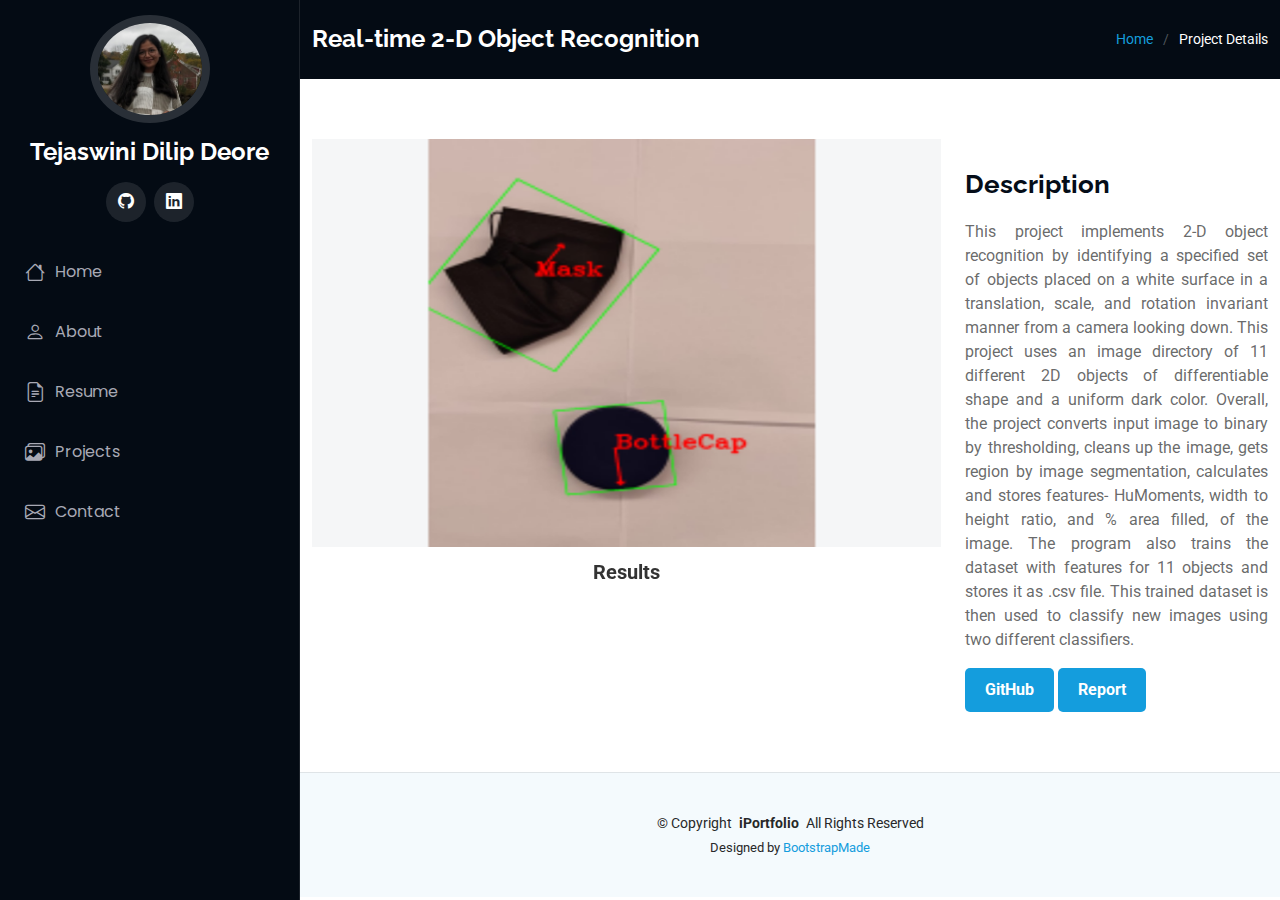
<file: portfolio-details-2dobj.html>
<!DOCTYPE html>
<html lang="en">

<head>
  <meta charset="utf-8">
  <meta content="width=device-width, initial-scale=1.0" name="viewport">
  <title>Portfolio Details - iPortfolio Bootstrap Template</title>
  <meta content="" name="description">
  <meta content="" name="keywords">

  <!-- Favicons -->
  <link href="assets/img/favicon.png" rel="icon">
  <link href="assets/img/apple-touch-icon.png" rel="apple-touch-icon">

  <!-- Fonts -->
  <link href="https://fonts.googleapis.com" rel="preconnect">
  <link href="https://fonts.gstatic.com" rel="preconnect" crossorigin>
  <link href="https://fonts.googleapis.com/css2?family=Roboto:ital,wght@0,100;0,300;0,400;0,500;0,700;0,900;1,100;1,300;1,400;1,500;1,700;1,900&family=Poppins:ital,wght@0,100;0,200;0,300;0,400;0,500;0,600;0,700;0,800;0,900;1,100;1,200;1,300;1,400;1,500;1,600;1,700;1,800;1,900&family=Raleway:ital,wght@0,100;0,200;0,300;0,400;0,500;0,600;0,700;0,800;0,900;1,100;1,200;1,300;1,400;1,500;1,600;1,700;1,800;1,900&display=swap" rel="stylesheet">

  <!-- Vendor CSS Files -->
  <link href="assets/vendor/bootstrap/css/bootstrap.min.css" rel="stylesheet">
  <link href="assets/vendor/bootstrap-icons/bootstrap-icons.css" rel="stylesheet">
  <link href="assets/vendor/aos/aos.css" rel="stylesheet">
  <link href="assets/vendor/glightbox/css/glightbox.min.css" rel="stylesheet">
  <link href="assets/vendor/swiper/swiper-bundle.min.css" rel="stylesheet">

  <!-- Main CSS File -->
  <link href="assets/css/main.css" rel="stylesheet">

  <!-- =======================================================
  * Template Name: iPortfolio
  * Template URL: https://bootstrapmade.com/iportfolio-bootstrap-portfolio-websites-template/
  * Updated: Jun 29 2024 with Bootstrap v5.3.3
  * Author: BootstrapMade.com
  * License: https://bootstrapmade.com/license/
  ======================================================== -->
</head>

<body class="portfolio-details-page">

  <header id="header" class="header dark-background d-flex flex-column">
    <i class="header-toggle d-xl-none bi bi-list"></i>

    <div class="profile-img">
      <img src="assets/img/Tejaswini_photo.jpg" alt="" class="img-fluid rounded-circle">
    </div>

    <a href="index.html" class="logo d-flex align-items-center justify-content-center">
      <!-- Uncomment the line below if you also wish to use an image logo -->
      <!-- <img src="assets/img/logo.png" alt=""> -->
      <h1 class="sitename">Tejaswini Dilip Deore</h1>
    </a>

    <div class="social-links text-center">
      <!-- <a href="#" class="twitter"><i class="bi bi-twitter-x"></i></a> -->
      <!-- <a href="#" class="facebook"><i class="bi bi-facebook"></i></a> -->
      <!-- <a href="#" class="instagram"><i class="bi bi-instagram"></i></a> -->
      <a href="https://github.com/TejaswiniDilip18" class="github"><i class="bi bi-github"></i></a>
      <a href="https://www.linkedin.com/in/tejaswini-deore-t1989/" class="linkedin"><i class="bi bi-linkedin"></i></a>
    </div>

    <nav id="navmenu" class="navmenu">
      <ul>
        <li><a href="#hero"><i class="bi bi-house navicon"></i>Home</a></li>
        <li><a href="#about"><i class="bi bi-person navicon"></i> About</a></li>
        <li><a href="#resume"><i class="bi bi-file-earmark-text navicon"></i> Resume</a></li>
        <li><a href="#portfolio"><i class="bi bi-images navicon"></i> Projects</a></li>
        <!-- <li><a href="#services"><i class="bi bi-hdd-stack navicon"></i> Services</a></li> -->
        <!-- <li class="dropdown"><a href="#"><i class="bi bi-menu-button navicon"></i> <span>Dropdown</span> <i class="bi bi-chevron-down toggle-dropdown"></i></a>
          <ul>
            <li><a href="#">Dropdown 1</a></li>
            <li class="dropdown"><a href="#"><span>Deep Dropdown</span> <i class="bi bi-chevron-down toggle-dropdown"></i></a>
              <ul>
                <li><a href="#">Deep Dropdown 1</a></li>
                <li><a href="#">Deep Dropdown 2</a></li>
                <li><a href="#">Deep Dropdown 3</a></li>
                <li><a href="#">Deep Dropdown 4</a></li>
                <li><a href="#">Deep Dropdown 5</a></li>
              </ul>
            </li>
            <li><a href="#">Dropdown 2</a></li>
            <li><a href="#">Dropdown 3</a></li>
            <li><a href="#">Dropdown 4</a></li>
          </ul>
        </li> -->
        <li><a href="#contact"><i class="bi bi-envelope navicon"></i> Contact</a></li>
      </ul>
    </nav>

  </header>

  <main class="main">

    <!-- Page Title -->
    <div class="page-title dark-background">
      <div class="container d-lg-flex justify-content-between align-items-center">
        <h1 class="mb-2 mb-lg-0">Real-time 2-D Object Recognition</h1>
        <nav class="breadcrumbs">
          <ol>
            <li><a href="index.html">Home</a></li>
            <li class="current">Project Details</li>
          </ol>
        </nav>
      </div>
    </div><!-- End Page Title -->

    <!-- Portfolio Details Section -->
    <section id="portfolio-details" class="portfolio-details section">

      <div class="container" data-aos="fade-up" data-aos-delay="100">

        <div class="row gy-4">

          <div class="col-lg-8">
            <div class="portfolio-details-slider swiper init-swiper">

              <script type="application/json" class="swiper-config">
                {
                  "loop": true,
                  "speed": 600,
                  "autoplay": {
                    "delay": 5000
                  },
                  "slidesPerView": "auto",
                  "pagination": {
                    "el": ".swiper-pagination",
                    "type": "bullets",
                    "clickable": true
                  }
                }
              </script>

              <div class="swiper-wrapper align-items-center">

                <div class="swiper-slide">
                  <img src="assets/img/portfolio/2dobj.png" alt="">
                  <div class="caption">Results</div>
                </div>

                <!-- <div class="swiper-slide">
                  <img src="assets/img/portfolio/FAI_Results2.png" alt="">
                  <div class="caption">Results</div>
                </div>

                <div class="swiper-slide">
                  <img src="assets/img/portfolio/CNN+LSTM Architecture.png" alt="">
                  <div class="caption">CNN+LSTM Architecture</div>
                </div>

                <div class="swiper-slide">
                  <img src="assets/img/portfolio/ViT+GPT2 Architecture.png" alt="">
                  <div class="caption">ViT+GPT2 Architecture</div>
                </div> -->

              </div>
              <div class="swiper-pagination"></div>
            </div>
          </div>

          <div class="col-lg-4">
            <div class="portfolio-description" data-aos="fade-up" data-aos-delay="300">
              <h2>Description</h2>
              <p class="justified-paragraph">
                This project implements 2-D object recognition by identifying a specified set of objects placed on a white surface in a translation, scale, and rotation invariant manner from a camera looking down. 
                This project uses an image directory of 11 different 2D objects of differentiable shape and a uniform dark color. 
                Overall, the project converts input image to binary by thresholding, cleans up the image, gets region by image segmentation, calculates and stores features- HuMoments, width to height ratio, and % area filled, of the image. 
                The program also trains the dataset with features for 11 objects and stores it as .csv file. This trained dataset is then used to classify new images using two different classifiers.
              </p>
            </div>

            <a href="https://github.com/TejaswiniDilip18/Real-time-2-D-Object-Recognition.git" class="btn-custom" target="_blank">GitHub</a>
            <a href="assets/pdfs/2dobj.pdf" class="btn-custom" target="_blank">Report</a>


            <!-- <div class="portfolio-info" data-aos="fade-up" data-aos-delay="200">
              <h3>Features</h3>
              <ul>
                <li><strong>1. Feature Detection:</strong> Utilizes the Shi-Tomasi corner detector for reliable and efficient detection of distinctive image points.</li>
                <li><strong>2. Feature Tracking:</strong> Employs the Lucas-Kanade optical flow algorithm to track detected features across consecutive frames, ensuring precise correspondence.</li>
                <li><strong>3. Motion Estimation:</strong> Utilizes RANSAC and Essential Matrix decomposition to estimate the relative motion between frames, providing a resilient solution against outliers.</li>
                <li><strong>4. Scale Estimation:</strong> Integrates GPS data to accurately determine the scale of the trajectory, a critical aspect for monocular systems where scale ambiguity is a challenge.</li>
                <li><strong>5. Trajectory Visualization:</strong> Offers a clear visualization of the estimated trajectory, allowing for a comprehensive assessment of the system's performance.</li>
                <li><strong>6. </strong> <a href="#">www.example.com</a></li>
              </ul>
            </div> -->
            
          </div>

        </div>

      </div>

    </section><!-- /Portfolio Details Section -->

  </main>

  <footer id="footer" class="footer position-relative light-background">

    <div class="container">
      <div class="copyright text-center ">
        <p>© <span>Copyright</span> <strong class="px-1 sitename">iPortfolio</strong> <span>All Rights Reserved</span></p>
      </div>
      <div class="credits">
        <!-- All the links in the footer should remain intact. -->
        <!-- You can delete the links only if you've purchased the pro version. -->
        <!-- Licensing information: https://bootstrapmade.com/license/ -->
        <!-- Purchase the pro version with working PHP/AJAX contact form: [buy-url] -->
        Designed by <a href="https://bootstrapmade.com/">BootstrapMade</a>
      </div>
    </div>

  </footer>

  <!-- Scroll Top -->
  <a href="#" id="scroll-top" class="scroll-top d-flex align-items-center justify-content-center"><i class="bi bi-arrow-up-short"></i></a>

  <!-- Preloader -->
  <div id="preloader"></div>

  <!-- Vendor JS Files -->
  <script src="assets/vendor/bootstrap/js/bootstrap.bundle.min.js"></script>
  <script src="assets/vendor/php-email-form/validate.js"></script>
  <script src="assets/vendor/aos/aos.js"></script>
  <script src="assets/vendor/typed.js/typed.umd.js"></script>
  <script src="assets/vendor/purecounter/purecounter_vanilla.js"></script>
  <script src="assets/vendor/waypoints/noframework.waypoints.js"></script>
  <script src="assets/vendor/glightbox/js/glightbox.min.js"></script>
  <script src="assets/vendor/imagesloaded/imagesloaded.pkgd.min.js"></script>
  <script src="assets/vendor/isotope-layout/isotope.pkgd.min.js"></script>
  <script src="assets/vendor/swiper/swiper-bundle.min.js"></script>

  <!-- Main JS File -->
  <script src="assets/js/main.js"></script>

</body>

</html>
</file>
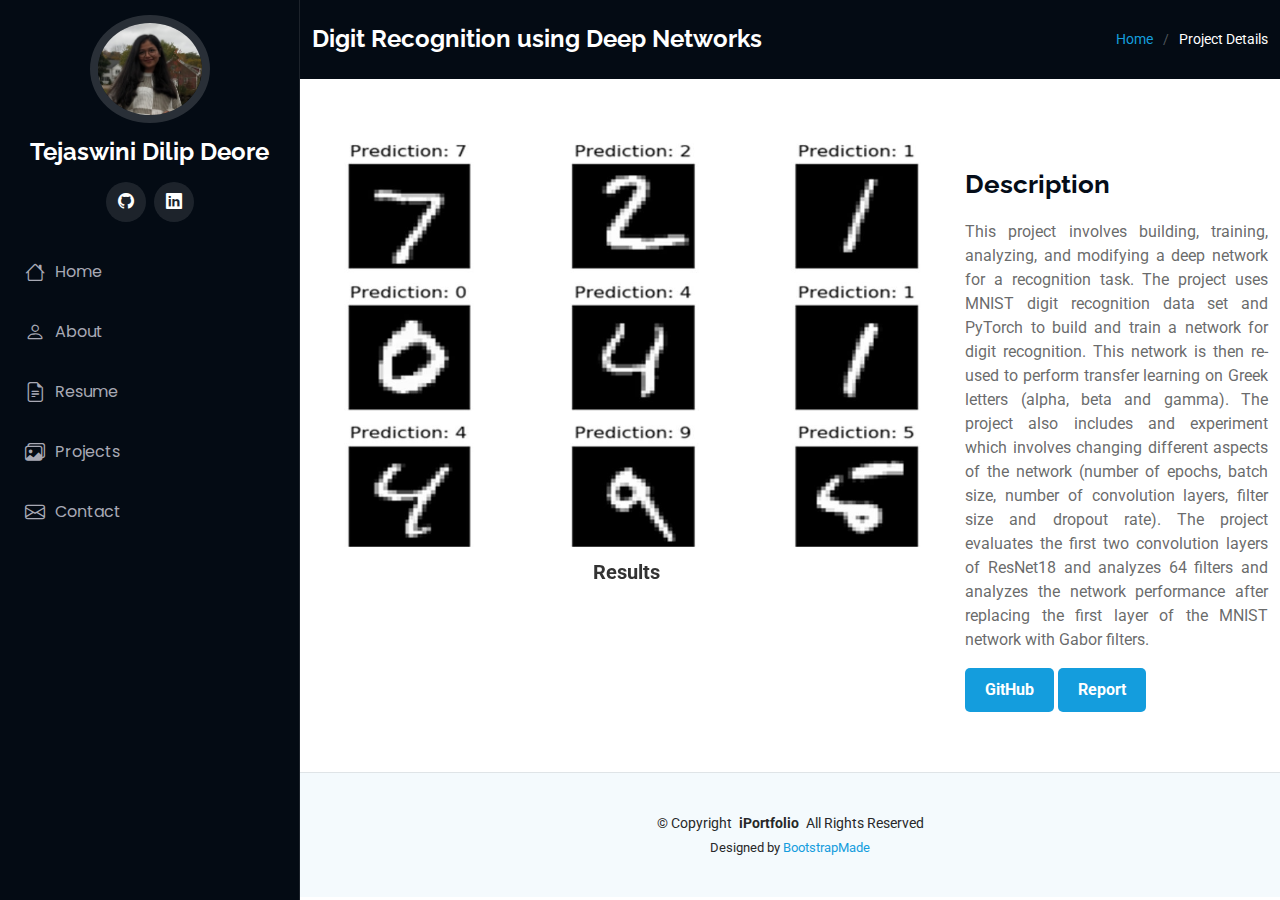
<file: portfolio-details-mnist.html>
<!DOCTYPE html>
<html lang="en">

<head>
  <meta charset="utf-8">
  <meta content="width=device-width, initial-scale=1.0" name="viewport">
  <title>Portfolio Details - iPortfolio Bootstrap Template</title>
  <meta content="" name="description">
  <meta content="" name="keywords">

  <!-- Favicons -->
  <link href="assets/img/favicon.png" rel="icon">
  <link href="assets/img/apple-touch-icon.png" rel="apple-touch-icon">

  <!-- Fonts -->
  <link href="https://fonts.googleapis.com" rel="preconnect">
  <link href="https://fonts.gstatic.com" rel="preconnect" crossorigin>
  <link href="https://fonts.googleapis.com/css2?family=Roboto:ital,wght@0,100;0,300;0,400;0,500;0,700;0,900;1,100;1,300;1,400;1,500;1,700;1,900&family=Poppins:ital,wght@0,100;0,200;0,300;0,400;0,500;0,600;0,700;0,800;0,900;1,100;1,200;1,300;1,400;1,500;1,600;1,700;1,800;1,900&family=Raleway:ital,wght@0,100;0,200;0,300;0,400;0,500;0,600;0,700;0,800;0,900;1,100;1,200;1,300;1,400;1,500;1,600;1,700;1,800;1,900&display=swap" rel="stylesheet">

  <!-- Vendor CSS Files -->
  <link href="assets/vendor/bootstrap/css/bootstrap.min.css" rel="stylesheet">
  <link href="assets/vendor/bootstrap-icons/bootstrap-icons.css" rel="stylesheet">
  <link href="assets/vendor/aos/aos.css" rel="stylesheet">
  <link href="assets/vendor/glightbox/css/glightbox.min.css" rel="stylesheet">
  <link href="assets/vendor/swiper/swiper-bundle.min.css" rel="stylesheet">

  <!-- Main CSS File -->
  <link href="assets/css/main.css" rel="stylesheet">

  <!-- =======================================================
  * Template Name: iPortfolio
  * Template URL: https://bootstrapmade.com/iportfolio-bootstrap-portfolio-websites-template/
  * Updated: Jun 29 2024 with Bootstrap v5.3.3
  * Author: BootstrapMade.com
  * License: https://bootstrapmade.com/license/
  ======================================================== -->
</head>

<body class="portfolio-details-page">

  <header id="header" class="header dark-background d-flex flex-column">
    <i class="header-toggle d-xl-none bi bi-list"></i>

    <div class="profile-img">
      <img src="assets/img/Tejaswini_photo.jpg" alt="" class="img-fluid rounded-circle">
    </div>

    <a href="index.html" class="logo d-flex align-items-center justify-content-center">
      <!-- Uncomment the line below if you also wish to use an image logo -->
      <!-- <img src="assets/img/logo.png" alt=""> -->
      <h1 class="sitename">Tejaswini Dilip Deore</h1>
    </a>

    <div class="social-links text-center">
      <!-- <a href="#" class="twitter"><i class="bi bi-twitter-x"></i></a> -->
      <!-- <a href="#" class="facebook"><i class="bi bi-facebook"></i></a> -->
      <!-- <a href="#" class="instagram"><i class="bi bi-instagram"></i></a> -->
      <a href="https://github.com/TejaswiniDilip18" class="github"><i class="bi bi-github"></i></a>
      <a href="https://www.linkedin.com/in/tejaswini-deore-t1989/" class="linkedin"><i class="bi bi-linkedin"></i></a>
    </div>

    <nav id="navmenu" class="navmenu">
      <ul>
        <li><a href="#hero"><i class="bi bi-house navicon"></i>Home</a></li>
        <li><a href="#about"><i class="bi bi-person navicon"></i> About</a></li>
        <li><a href="#resume"><i class="bi bi-file-earmark-text navicon"></i> Resume</a></li>
        <li><a href="#portfolio"><i class="bi bi-images navicon"></i> Projects</a></li>
        <!-- <li><a href="#services"><i class="bi bi-hdd-stack navicon"></i> Services</a></li> -->
        <!-- <li class="dropdown"><a href="#"><i class="bi bi-menu-button navicon"></i> <span>Dropdown</span> <i class="bi bi-chevron-down toggle-dropdown"></i></a>
          <ul>
            <li><a href="#">Dropdown 1</a></li>
            <li class="dropdown"><a href="#"><span>Deep Dropdown</span> <i class="bi bi-chevron-down toggle-dropdown"></i></a>
              <ul>
                <li><a href="#">Deep Dropdown 1</a></li>
                <li><a href="#">Deep Dropdown 2</a></li>
                <li><a href="#">Deep Dropdown 3</a></li>
                <li><a href="#">Deep Dropdown 4</a></li>
                <li><a href="#">Deep Dropdown 5</a></li>
              </ul>
            </li>
            <li><a href="#">Dropdown 2</a></li>
            <li><a href="#">Dropdown 3</a></li>
            <li><a href="#">Dropdown 4</a></li>
          </ul>
        </li> -->
        <li><a href="#contact"><i class="bi bi-envelope navicon"></i> Contact</a></li>
      </ul>
    </nav>

  </header>

  <main class="main">

    <!-- Page Title -->
    <div class="page-title dark-background">
      <div class="container d-lg-flex justify-content-between align-items-center">
        <h1 class="mb-2 mb-lg-0">Digit Recognition using Deep Networks </h1>
        <nav class="breadcrumbs">
          <ol>
            <li><a href="index.html">Home</a></li>
            <li class="current">Project Details</li>
          </ol>
        </nav>
      </div>
    </div><!-- End Page Title -->

    <!-- Portfolio Details Section -->
    <section id="portfolio-details" class="portfolio-details section">

      <div class="container" data-aos="fade-up" data-aos-delay="100">

        <div class="row gy-4">

          <div class="col-lg-8">
            <div class="portfolio-details-slider swiper init-swiper">

              <script type="application/json" class="swiper-config">
                {
                  "loop": true,
                  "speed": 600,
                  "autoplay": {
                    "delay": 5000
                  },
                  "slidesPerView": "auto",
                  "pagination": {
                    "el": ".swiper-pagination",
                    "type": "bullets",
                    "clickable": true
                  }
                }
              </script>

              <div class="swiper-wrapper align-items-center">

                <div class="swiper-slide">
                  <img src="assets/img/portfolio/mnist.jpg" alt="">
                  <div class="caption">Results</div>
                </div>

                <!-- <div class="swiper-slide">
                  <img src="assets/img/portfolio/setup_gvins.png" alt="">
                  <div class="caption">Real-world experiment setup</div>
                </div> -->

                <!-- <div class="swiper-slide">
                  <img src="assets/img/portfolio/CNN+LSTM Architecture.png" alt="">
                  <div class="caption">CNN+LSTM Architecture</div>
                </div>

                <div class="swiper-slide">
                  <img src="assets/img/portfolio/ViT+GPT2 Architecture.png" alt="">
                  <div class="caption">ViT+GPT2 Architecture</div>
                </div> -->

              </div>
              <div class="swiper-pagination"></div>
            </div>
          </div>

          <div class="col-lg-4">
            <div class="portfolio-description" data-aos="fade-up" data-aos-delay="300">
              <h2>Description</h2>
              <p class="justified-paragraph">
                This project involves building, training, analyzing, and modifying a deep network for a recognition task. 
                The project uses MNIST digit recognition data set and PyTorch to build and train a network for digit recognition. 
                This network is then re-used to perform transfer learning on Greek letters (alpha, beta and gamma). 
                The project also includes and experiment which involves changing different aspects of the network (number of epochs, batch size, number of convolution layers, filter size and dropout rate).
                The project evaluates the first two convolution layers of ResNet18 and analyzes 64 filters and analyzes the network performance after replacing the first layer of the MNIST network with Gabor filters.
              </p>
            </div>

            <a href="https://github.com/TejaswiniDilip18/Digit-Recognition-using-Deep-Networks.git" class="btn-custom" target="_blank">GitHub</a>
            <a href="assets/pdfs/MNIST.pdf" class="btn-custom" target="_blank">Report</a>


            <!-- <div class="portfolio-info" data-aos="fade-up" data-aos-delay="200">
              <h3>Features</h3>
              <ul>
                <li><strong>1. Feature Detection:</strong> Utilizes the Shi-Tomasi corner detector for reliable and efficient detection of distinctive image points.</li>
                <li><strong>2. Feature Tracking:</strong> Employs the Lucas-Kanade optical flow algorithm to track detected features across consecutive frames, ensuring precise correspondence.</li>
                <li><strong>3. Motion Estimation:</strong> Utilizes RANSAC and Essential Matrix decomposition to estimate the relative motion between frames, providing a resilient solution against outliers.</li>
                <li><strong>4. Scale Estimation:</strong> Integrates GPS data to accurately determine the scale of the trajectory, a critical aspect for monocular systems where scale ambiguity is a challenge.</li>
                <li><strong>5. Trajectory Visualization:</strong> Offers a clear visualization of the estimated trajectory, allowing for a comprehensive assessment of the system's performance.</li>
                <li><strong>6. </strong> <a href="#">www.example.com</a></li>
              </ul>
            </div> -->
            
          </div>

        </div>

      </div>

    </section><!-- /Portfolio Details Section -->

  </main>

  <footer id="footer" class="footer position-relative light-background">

    <div class="container">
      <div class="copyright text-center ">
        <p>© <span>Copyright</span> <strong class="px-1 sitename">iPortfolio</strong> <span>All Rights Reserved</span></p>
      </div>
      <div class="credits">
        <!-- All the links in the footer should remain intact. -->
        <!-- You can delete the links only if you've purchased the pro version. -->
        <!-- Licensing information: https://bootstrapmade.com/license/ -->
        <!-- Purchase the pro version with working PHP/AJAX contact form: [buy-url] -->
        Designed by <a href="https://bootstrapmade.com/">BootstrapMade</a>
      </div>
    </div>

  </footer>

  <!-- Scroll Top -->
  <a href="#" id="scroll-top" class="scroll-top d-flex align-items-center justify-content-center"><i class="bi bi-arrow-up-short"></i></a>

  <!-- Preloader -->
  <div id="preloader"></div>

  <!-- Vendor JS Files -->
  <script src="assets/vendor/bootstrap/js/bootstrap.bundle.min.js"></script>
  <script src="assets/vendor/php-email-form/validate.js"></script>
  <script src="assets/vendor/aos/aos.js"></script>
  <script src="assets/vendor/typed.js/typed.umd.js"></script>
  <script src="assets/vendor/purecounter/purecounter_vanilla.js"></script>
  <script src="assets/vendor/waypoints/noframework.waypoints.js"></script>
  <script src="assets/vendor/glightbox/js/glightbox.min.js"></script>
  <script src="assets/vendor/imagesloaded/imagesloaded.pkgd.min.js"></script>
  <script src="assets/vendor/isotope-layout/isotope.pkgd.min.js"></script>
  <script src="assets/vendor/swiper/swiper-bundle.min.js"></script>

  <!-- Main JS File -->
  <script src="assets/js/main.js"></script>

</body>

</html>
</file>
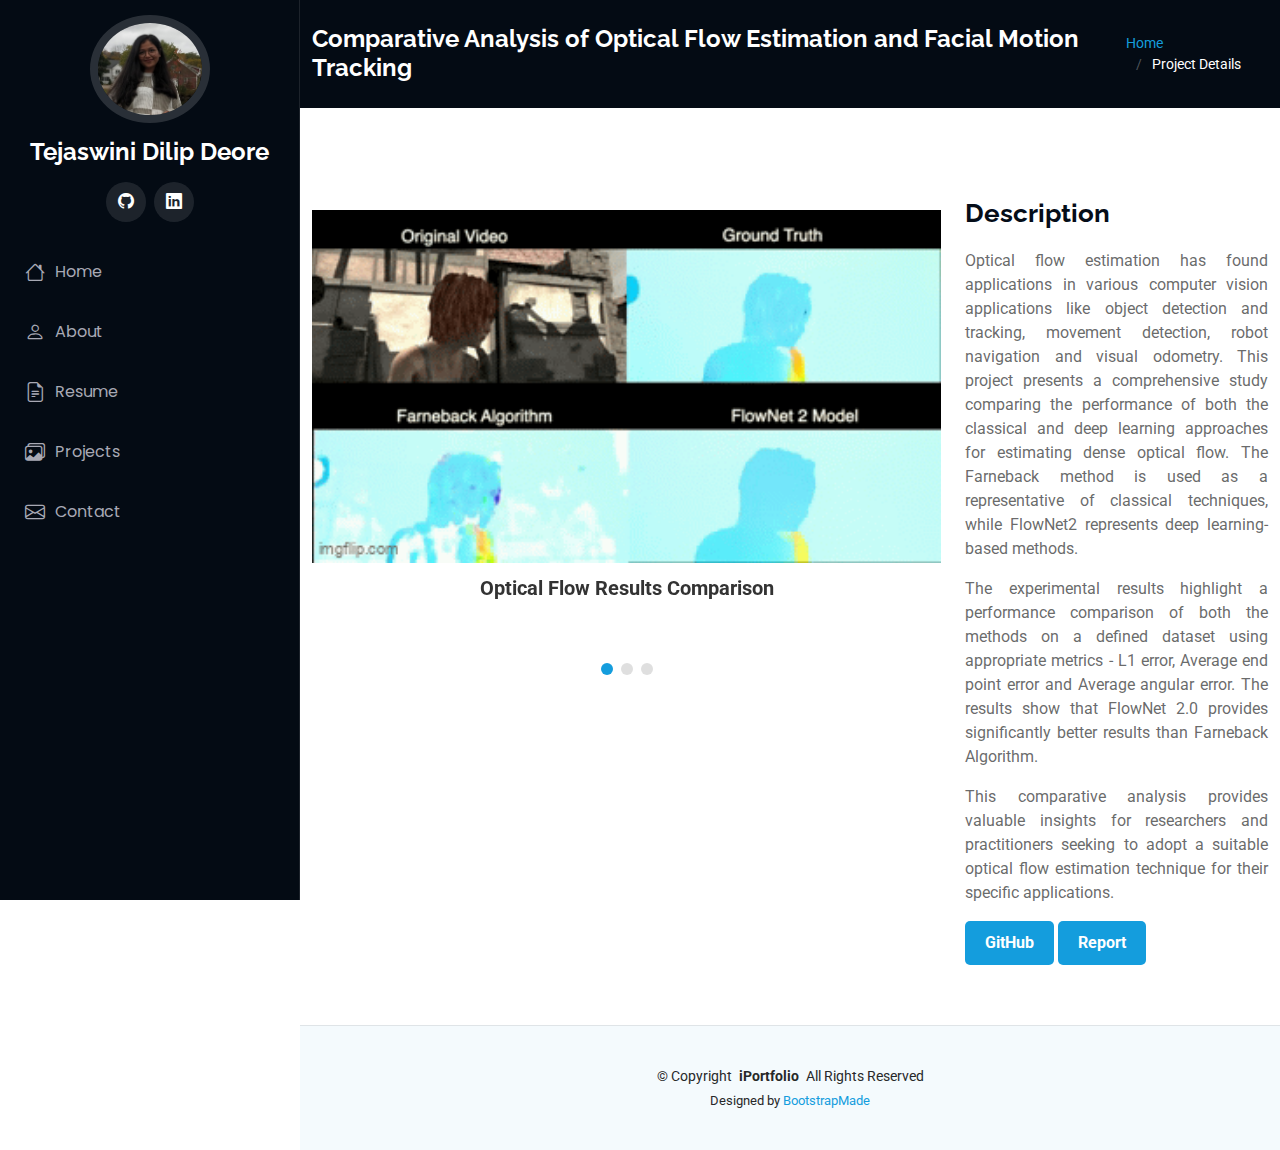
<file: portfolio-details-optical-flow.html>
<!DOCTYPE html>
<html lang="en">

<head>
  <meta charset="utf-8">
  <meta content="width=device-width, initial-scale=1.0" name="viewport">
  <title>Portfolio Details - iPortfolio Bootstrap Template</title>
  <meta content="" name="description">
  <meta content="" name="keywords">

  <!-- Favicons -->
  <link href="assets/img/favicon.png" rel="icon">
  <link href="assets/img/apple-touch-icon.png" rel="apple-touch-icon">

  <!-- Fonts -->
  <link href="https://fonts.googleapis.com" rel="preconnect">
  <link href="https://fonts.gstatic.com" rel="preconnect" crossorigin>
  <link href="https://fonts.googleapis.com/css2?family=Roboto:ital,wght@0,100;0,300;0,400;0,500;0,700;0,900;1,100;1,300;1,400;1,500;1,700;1,900&family=Poppins:ital,wght@0,100;0,200;0,300;0,400;0,500;0,600;0,700;0,800;0,900;1,100;1,200;1,300;1,400;1,500;1,600;1,700;1,800;1,900&family=Raleway:ital,wght@0,100;0,200;0,300;0,400;0,500;0,600;0,700;0,800;0,900;1,100;1,200;1,300;1,400;1,500;1,600;1,700;1,800;1,900&display=swap" rel="stylesheet">

  <!-- Vendor CSS Files -->
  <link href="assets/vendor/bootstrap/css/bootstrap.min.css" rel="stylesheet">
  <link href="assets/vendor/bootstrap-icons/bootstrap-icons.css" rel="stylesheet">
  <link href="assets/vendor/aos/aos.css" rel="stylesheet">
  <link href="assets/vendor/glightbox/css/glightbox.min.css" rel="stylesheet">
  <link href="assets/vendor/swiper/swiper-bundle.min.css" rel="stylesheet">

  <!-- Main CSS File -->
  <link href="assets/css/main.css" rel="stylesheet">

  <!-- =======================================================
  * Template Name: iPortfolio
  * Template URL: https://bootstrapmade.com/iportfolio-bootstrap-portfolio-websites-template/
  * Updated: Jun 29 2024 with Bootstrap v5.3.3
  * Author: BootstrapMade.com
  * License: https://bootstrapmade.com/license/
  ======================================================== -->
</head>

<body class="portfolio-details-page">

  <header id="header" class="header dark-background d-flex flex-column">
    <i class="header-toggle d-xl-none bi bi-list"></i>

    <div class="profile-img">
      <img src="assets/img/Tejaswini_photo.jpg" alt="" class="img-fluid rounded-circle">
    </div>

    <a href="index.html" class="logo d-flex align-items-center justify-content-center">
      <!-- Uncomment the line below if you also wish to use an image logo -->
      <!-- <img src="assets/img/logo.png" alt=""> -->
      <h1 class="sitename">Tejaswini Dilip Deore</h1>
    </a>

    <div class="social-links text-center">
      <!-- <a href="#" class="twitter"><i class="bi bi-twitter-x"></i></a> -->
      <!-- <a href="#" class="facebook"><i class="bi bi-facebook"></i></a> -->
      <!-- <a href="#" class="instagram"><i class="bi bi-instagram"></i></a> -->
      <a href="https://github.com/TejaswiniDilip18" class="github"><i class="bi bi-github"></i></a>
      <a href="https://www.linkedin.com/in/tejaswini-deore-t1989/" class="linkedin"><i class="bi bi-linkedin"></i></a>
    </div>

    <nav id="navmenu" class="navmenu">
      <ul>
        <li><a href="#hero"><i class="bi bi-house navicon"></i>Home</a></li>
        <li><a href="#about"><i class="bi bi-person navicon"></i> About</a></li>
        <li><a href="#resume"><i class="bi bi-file-earmark-text navicon"></i> Resume</a></li>
        <li><a href="#portfolio"><i class="bi bi-images navicon"></i> Projects</a></li>
        <!-- <li><a href="#services"><i class="bi bi-hdd-stack navicon"></i> Services</a></li> -->
        <!-- <li class="dropdown"><a href="#"><i class="bi bi-menu-button navicon"></i> <span>Dropdown</span> <i class="bi bi-chevron-down toggle-dropdown"></i></a>
          <ul>
            <li><a href="#">Dropdown 1</a></li>
            <li class="dropdown"><a href="#"><span>Deep Dropdown</span> <i class="bi bi-chevron-down toggle-dropdown"></i></a>
              <ul>
                <li><a href="#">Deep Dropdown 1</a></li>
                <li><a href="#">Deep Dropdown 2</a></li>
                <li><a href="#">Deep Dropdown 3</a></li>
                <li><a href="#">Deep Dropdown 4</a></li>
                <li><a href="#">Deep Dropdown 5</a></li>
              </ul>
            </li>
            <li><a href="#">Dropdown 2</a></li>
            <li><a href="#">Dropdown 3</a></li>
            <li><a href="#">Dropdown 4</a></li>
          </ul>
        </li> -->
        <li><a href="#contact"><i class="bi bi-envelope navicon"></i> Contact</a></li>
      </ul>
    </nav>

  </header>

  <main class="main">

    <!-- Page Title -->
    <div class="page-title dark-background">
      <div class="container d-lg-flex justify-content-between align-items-center">
        <h1 class="mb-2 mb-lg-0">Comparative Analysis of Optical Flow Estimation and Facial Motion Tracking</h1>
        <nav class="breadcrumbs">
          <ol>
            <li><a href="index.html">Home</a></li>
            <li class="current">Project Details</li>
          </ol>
        </nav>
      </div>
    </div><!-- End Page Title -->

    <!-- Portfolio Details Section -->
    <section id="portfolio-details" class="portfolio-details section">

      <div class="container" data-aos="fade-up" data-aos-delay="100">

        <div class="row gy-4">

          <div class="col-lg-8">
            <div class="portfolio-details-slider swiper init-swiper">

              <script type="application/json" class="swiper-config">
                {
                  "loop": true,
                  "speed": 600,
                  "autoplay": {
                    "delay": 5000
                  },
                  "slidesPerView": "auto",
                  "pagination": {
                    "el": ".swiper-pagination",
                    "type": "bullets",
                    "clickable": true
                  }
                }
              </script>

              <div class="swiper-wrapper align-items-center">

                <div class="swiper-slide">
                  <img src="assets/img/portfolio/optical_flow_op.gif" alt="">
                  <div class="caption">Optical Flow Results Comparison</div>
                </div>

                <div class="swiper-slide">
                  <img src="assets/img/portfolio/optical_flow.jpg" alt="">
                  <div class="caption">Examples of flow fields from different methods estimated on MPI-Sintel</div>
                </div>

                <div class="swiper-slide">
                  <img src="assets/img/portfolio/optical_flow_arch.png" alt="">
                  <!-- <div class="caption">CNN+LSTM Architecture</div> -->
                </div>

                <!-- <div class="swiper-slide">
                  <img src="assets/img/portfolio/ViT+GPT2 Architecture.png" alt="">
                  <div class="caption">ViT+GPT2 Architecture</div>
                </div> -->

              </div>
              <div class="swiper-pagination"></div>
            </div>
          </div>

          <div class="col-lg-4">
            <div class="portfolio-description" data-aos="fade-up" data-aos-delay="300">
              <h2>Description</h2>
              <p class="justified-paragraph">
                Optical flow estimation has found applications in various computer vision applications like object detection and tracking, movement detection, robot navigation and visual odometry. 
                This project presents a comprehensive study comparing the performance of both the classical and deep learning approaches for estimating dense optical flow. 
                The Farneback method is used as a representative of classical techniques, while FlowNet2 represents deep learning-based methods.</p>
                
              <p class="justified-paragraph"> The experimental results highlight a performance comparison of both the methods on a defined dataset using appropriate metrics - L1 error, Average end point error and Average angular error. 
                The results show that FlowNet 2.0 provides significantly better results than Farneback Algorithm. </p>
                
              <p class="justified-paragraph"> This comparative analysis provides valuable insights for researchers and practitioners seeking to adopt a suitable optical flow estimation technique for their specific applications.
              </p>
              <a href="https://github.com/TejaswiniDilip18/Comparative-Analysis-of-Optical-Flow-Estimation-Techniques.git" class="btn-custom" target="_blank">GitHub</a>
              <a href="assets/pdfs/Optical_Flow_Comparison.pdf" class="btn-custom" target="_blank">Report</a>
            </div>

            <!-- <div class="portfolio-info" data-aos="fade-up" data-aos-delay="200">
              <h3>Features</h3>
              <ul>
                <li><strong>1. Feature Detection:</strong> Utilizes the Shi-Tomasi corner detector for reliable and efficient detection of distinctive image points.</li>
                <li><strong>2. Feature Tracking:</strong> Employs the Lucas-Kanade optical flow algorithm to track detected features across consecutive frames, ensuring precise correspondence.</li>
                <li><strong>3. Motion Estimation:</strong> Utilizes RANSAC and Essential Matrix decomposition to estimate the relative motion between frames, providing a resilient solution against outliers.</li>
                <li><strong>4. Scale Estimation:</strong> Integrates GPS data to accurately determine the scale of the trajectory, a critical aspect for monocular systems where scale ambiguity is a challenge.</li>
                <li><strong>5. Trajectory Visualization:</strong> Offers a clear visualization of the estimated trajectory, allowing for a comprehensive assessment of the system's performance.</li>
                <li><strong>6. </strong> <a href="#">www.example.com</a></li>
              </ul>
            </div> -->
            
          </div>

        </div>

      </div>

    </section><!-- /Portfolio Details Section -->

  </main>

  <footer id="footer" class="footer position-relative light-background">

    <div class="container">
      <div class="copyright text-center ">
        <p>© <span>Copyright</span> <strong class="px-1 sitename">iPortfolio</strong> <span>All Rights Reserved</span></p>
      </div>
      <div class="credits">
        <!-- All the links in the footer should remain intact. -->
        <!-- You can delete the links only if you've purchased the pro version. -->
        <!-- Licensing information: https://bootstrapmade.com/license/ -->
        <!-- Purchase the pro version with working PHP/AJAX contact form: [buy-url] -->
        Designed by <a href="https://bootstrapmade.com/">BootstrapMade</a>
      </div>
    </div>

  </footer>

  <!-- Scroll Top -->
  <a href="#" id="scroll-top" class="scroll-top d-flex align-items-center justify-content-center"><i class="bi bi-arrow-up-short"></i></a>

  <!-- Preloader -->
  <div id="preloader"></div>

  <!-- Vendor JS Files -->
  <script src="assets/vendor/bootstrap/js/bootstrap.bundle.min.js"></script>
  <script src="assets/vendor/php-email-form/validate.js"></script>
  <script src="assets/vendor/aos/aos.js"></script>
  <script src="assets/vendor/typed.js/typed.umd.js"></script>
  <script src="assets/vendor/purecounter/purecounter_vanilla.js"></script>
  <script src="assets/vendor/waypoints/noframework.waypoints.js"></script>
  <script src="assets/vendor/glightbox/js/glightbox.min.js"></script>
  <script src="assets/vendor/imagesloaded/imagesloaded.pkgd.min.js"></script>
  <script src="assets/vendor/isotope-layout/isotope.pkgd.min.js"></script>
  <script src="assets/vendor/swiper/swiper-bundle.min.js"></script>

  <!-- Main JS File -->
  <script src="assets/js/main.js"></script>

</body>

</html>
</file>
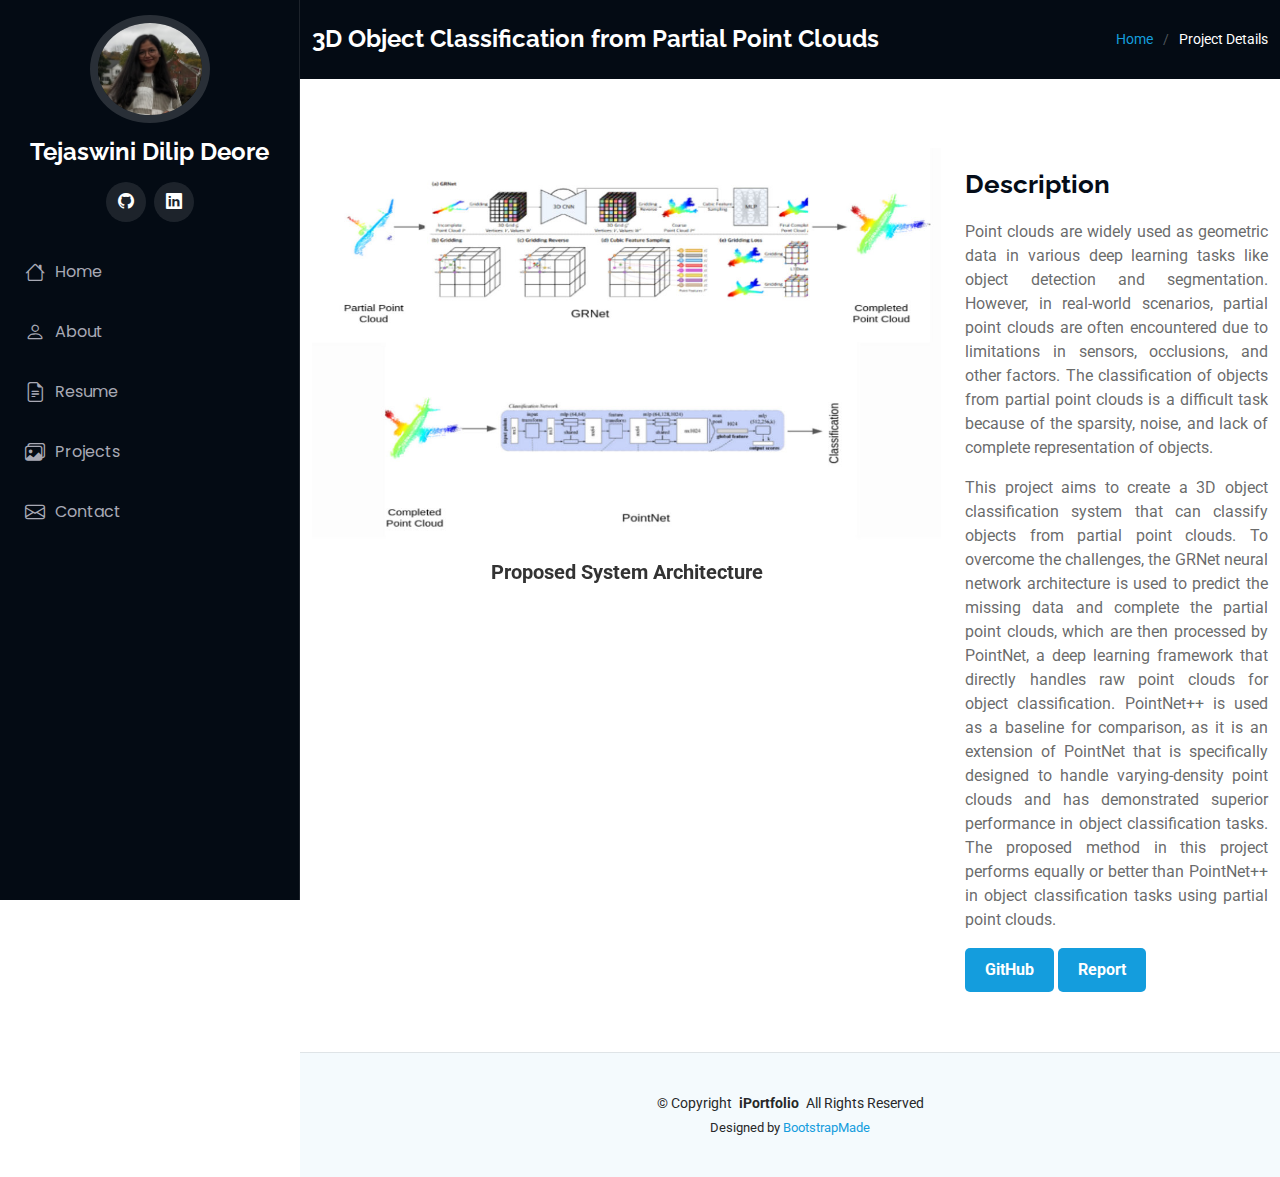
<file: portfolio-details-rss.html>
<!DOCTYPE html>
<html lang="en">

<head>
  <meta charset="utf-8">
  <meta content="width=device-width, initial-scale=1.0" name="viewport">
  <title>Portfolio Details - iPortfolio Bootstrap Template</title>
  <meta content="" name="description">
  <meta content="" name="keywords">

  <!-- Favicons -->
  <link href="assets/img/favicon.png" rel="icon">
  <link href="assets/img/apple-touch-icon.png" rel="apple-touch-icon">

  <!-- Fonts -->
  <link href="https://fonts.googleapis.com" rel="preconnect">
  <link href="https://fonts.gstatic.com" rel="preconnect" crossorigin>
  <link href="https://fonts.googleapis.com/css2?family=Roboto:ital,wght@0,100;0,300;0,400;0,500;0,700;0,900;1,100;1,300;1,400;1,500;1,700;1,900&family=Poppins:ital,wght@0,100;0,200;0,300;0,400;0,500;0,600;0,700;0,800;0,900;1,100;1,200;1,300;1,400;1,500;1,600;1,700;1,800;1,900&family=Raleway:ital,wght@0,100;0,200;0,300;0,400;0,500;0,600;0,700;0,800;0,900;1,100;1,200;1,300;1,400;1,500;1,600;1,700;1,800;1,900&display=swap" rel="stylesheet">

  <!-- Vendor CSS Files -->
  <link href="assets/vendor/bootstrap/css/bootstrap.min.css" rel="stylesheet">
  <link href="assets/vendor/bootstrap-icons/bootstrap-icons.css" rel="stylesheet">
  <link href="assets/vendor/aos/aos.css" rel="stylesheet">
  <link href="assets/vendor/glightbox/css/glightbox.min.css" rel="stylesheet">
  <link href="assets/vendor/swiper/swiper-bundle.min.css" rel="stylesheet">

  <!-- Main CSS File -->
  <link href="assets/css/main.css" rel="stylesheet">

  <!-- =======================================================
  * Template Name: iPortfolio
  * Template URL: https://bootstrapmade.com/iportfolio-bootstrap-portfolio-websites-template/
  * Updated: Jun 29 2024 with Bootstrap v5.3.3
  * Author: BootstrapMade.com
  * License: https://bootstrapmade.com/license/
  ======================================================== -->
</head>

<body class="portfolio-details-page">

  <header id="header" class="header dark-background d-flex flex-column">
    <i class="header-toggle d-xl-none bi bi-list"></i>

    <div class="profile-img">
      <img src="assets/img/Tejaswini_photo.jpg" alt="" class="img-fluid rounded-circle">
    </div>

    <a href="index.html" class="logo d-flex align-items-center justify-content-center">
      <!-- Uncomment the line below if you also wish to use an image logo -->
      <!-- <img src="assets/img/logo.png" alt=""> -->
      <h1 class="sitename">Tejaswini Dilip Deore</h1>
    </a>

    <div class="social-links text-center">
      <!-- <a href="#" class="twitter"><i class="bi bi-twitter-x"></i></a> -->
      <!-- <a href="#" class="facebook"><i class="bi bi-facebook"></i></a> -->
      <!-- <a href="#" class="instagram"><i class="bi bi-instagram"></i></a> -->
      <a href="https://github.com/TejaswiniDilip18" class="github"><i class="bi bi-github"></i></a>
      <a href="https://www.linkedin.com/in/tejaswini-deore-t1989/" class="linkedin"><i class="bi bi-linkedin"></i></a>
    </div>

    <nav id="navmenu" class="navmenu">
      <ul>
        <li><a href="#hero"><i class="bi bi-house navicon"></i>Home</a></li>
        <li><a href="#about"><i class="bi bi-person navicon"></i> About</a></li>
        <li><a href="#resume"><i class="bi bi-file-earmark-text navicon"></i> Resume</a></li>
        <li><a href="#portfolio"><i class="bi bi-images navicon"></i> Projects</a></li>
        <!-- <li><a href="#services"><i class="bi bi-hdd-stack navicon"></i> Services</a></li> -->
        <!-- <li class="dropdown"><a href="#"><i class="bi bi-menu-button navicon"></i> <span>Dropdown</span> <i class="bi bi-chevron-down toggle-dropdown"></i></a>
          <ul>
            <li><a href="#">Dropdown 1</a></li>
            <li class="dropdown"><a href="#"><span>Deep Dropdown</span> <i class="bi bi-chevron-down toggle-dropdown"></i></a>
              <ul>
                <li><a href="#">Deep Dropdown 1</a></li>
                <li><a href="#">Deep Dropdown 2</a></li>
                <li><a href="#">Deep Dropdown 3</a></li>
                <li><a href="#">Deep Dropdown 4</a></li>
                <li><a href="#">Deep Dropdown 5</a></li>
              </ul>
            </li>
            <li><a href="#">Dropdown 2</a></li>
            <li><a href="#">Dropdown 3</a></li>
            <li><a href="#">Dropdown 4</a></li>
          </ul>
        </li> -->
        <li><a href="#contact"><i class="bi bi-envelope navicon"></i> Contact</a></li>
      </ul>
    </nav>

  </header>

  <main class="main">

    <!-- Page Title -->
    <div class="page-title dark-background">
      <div class="container d-lg-flex justify-content-between align-items-center">
        <h1 class="mb-2 mb-lg-0">3D Object Classification from Partial Point Clouds</h1>
        <nav class="breadcrumbs">
          <ol>
            <li><a href="index.html">Home</a></li>
            <li class="current">Project Details</li>
          </ol>
        </nav>
      </div>
    </div><!-- End Page Title -->

    <!-- Portfolio Details Section -->
    <section id="portfolio-details" class="portfolio-details section">

      <div class="container" data-aos="fade-up" data-aos-delay="100">

        <div class="row gy-4">

          <div class="col-lg-8">
            <div class="portfolio-details-slider swiper init-swiper">

              <script type="application/json" class="swiper-config">
                {
                  "loop": true,
                  "speed": 600,
                  "autoplay": {
                    "delay": 5000
                  },
                  "slidesPerView": "auto",
                  "pagination": {
                    "el": ".swiper-pagination",
                    "type": "bullets",
                    "clickable": true
                  }
                }
              </script>

              <div class="swiper-wrapper align-items-center">

                <div class="swiper-slide">
                  <img src="assets/img/portfolio/pointnet2.jpg" alt="">
                  <div class="caption">Proposed System Architecture</div>
                </div>

                <!-- <div class="swiper-slide">
                  <img src="assets/img/portfolio/FAI_Results2.png" alt="">
                  <div class="caption">Results</div>
                </div>

                <div class="swiper-slide">
                  <img src="assets/img/portfolio/CNN+LSTM Architecture.png" alt="">
                  <div class="caption">CNN+LSTM Architecture</div>
                </div>

                <div class="swiper-slide">
                  <img src="assets/img/portfolio/ViT+GPT2 Architecture.png" alt="">
                  <div class="caption">ViT+GPT2 Architecture</div>
                </div> -->

              </div>
              <div class="swiper-pagination"></div>
            </div>
          </div>

          <div class="col-lg-4">
            <div class="portfolio-description" data-aos="fade-up" data-aos-delay="300">
              <h2>Description</h2>
              <p class="justified-paragraph">
                Point clouds are widely used as geometric data in various deep learning tasks like object detection and segmentation. 
                However, in real-world scenarios, partial point clouds are often encountered due to limitations in sensors, occlusions, and other factors. 
                The classification of objects from partial point clouds is a difficult task because of the sparsity, noise, and lack of complete representation of objects. 
              </p>
              <p class="justified-paragraph">This project aims to create a 3D object classification system that can classify objects from partial point clouds. 
                To overcome the challenges, the GRNet neural network architecture is used to predict the missing data and complete the partial point clouds, which are then processed by PointNet, a deep learning framework that directly handles raw point clouds for object classification. 
                PointNet++ is used as a baseline for comparison, as it is an extension of PointNet that is specifically designed to handle varying-density point clouds and has demonstrated superior performance in object classification tasks. 
                The proposed method in this project performs equally or better than PointNet++ in object classification tasks using partial point clouds.
              </p>
              
              <!-- <ul class="actions">
                <li style="display: inline-block;"><a href="RSN final project report.pdf" class="button">Report</a></li>
                <li style="display: inline-block;"><a href="https://github.com/TejaswiniDilip18/Robust-Sensor-Fusion-System-for-State-Estimation-in-Complex-Environments" class="button">GitHub</a></li>
              </ul> -->

              <!-- <h2>Resume</h2> -->
              <!-- <a href="assets/pdfs/RSS Final Project Report-1.pdf" class="btn btn-primary" target="_blank" style="display: inline-block; padding: 10px 20px; font-size: 16px; color: #fff; background-color: #149ddd; border: none; border-radius: 5px; text-decoration: none; transition: background-color 0.3s ease; font-weight: bold;">View Report</a> -->
              <a href="https://github.com/TejaswiniDilip18/3D-Object-Classification-from-Partial-Point-Clouds.git" class="btn-custom" target="_blank">GitHub</a>
              <a href="assets/pdfs/RSS Final Project Report-1.pdf" class="btn-custom" target="_blank">Report</a>

            </div>

            <!-- <div class="portfolio-info" data-aos="fade-up" data-aos-delay="200">
              <h3>Features</h3>
              <ul>
                <li><strong>1. Feature Detection:</strong> Utilizes the Shi-Tomasi corner detector for reliable and efficient detection of distinctive image points.</li>
                <li><strong>2. Feature Tracking:</strong> Employs the Lucas-Kanade optical flow algorithm to track detected features across consecutive frames, ensuring precise correspondence.</li>
                <li><strong>3. Motion Estimation:</strong> Utilizes RANSAC and Essential Matrix decomposition to estimate the relative motion between frames, providing a resilient solution against outliers.</li>
                <li><strong>4. Scale Estimation:</strong> Integrates GPS data to accurately determine the scale of the trajectory, a critical aspect for monocular systems where scale ambiguity is a challenge.</li>
                <li><strong>5. Trajectory Visualization:</strong> Offers a clear visualization of the estimated trajectory, allowing for a comprehensive assessment of the system's performance.</li>
                <li><strong>6. </strong> <a href="#">www.example.com</a></li>
              </ul>
            </div> -->
            
          </div>

        </div>

      </div>

    </section><!-- /Portfolio Details Section -->

  </main>

  <footer id="footer" class="footer position-relative light-background">

    <div class="container">
      <div class="copyright text-center ">
        <p>© <span>Copyright</span> <strong class="px-1 sitename">iPortfolio</strong> <span>All Rights Reserved</span></p>
      </div>
      <div class="credits">
        <!-- All the links in the footer should remain intact. -->
        <!-- You can delete the links only if you've purchased the pro version. -->
        <!-- Licensing information: https://bootstrapmade.com/license/ -->
        <!-- Purchase the pro version with working PHP/AJAX contact form: [buy-url] -->
        Designed by <a href="https://bootstrapmade.com/">BootstrapMade</a>
      </div>
    </div>

  </footer>

  <!-- Scroll Top -->
  <a href="#" id="scroll-top" class="scroll-top d-flex align-items-center justify-content-center"><i class="bi bi-arrow-up-short"></i></a>

  <!-- Preloader -->
  <div id="preloader"></div>

  <!-- Vendor JS Files -->
  <script src="assets/vendor/bootstrap/js/bootstrap.bundle.min.js"></script>
  <script src="assets/vendor/php-email-form/validate.js"></script>
  <script src="assets/vendor/aos/aos.js"></script>
  <script src="assets/vendor/typed.js/typed.umd.js"></script>
  <script src="assets/vendor/purecounter/purecounter_vanilla.js"></script>
  <script src="assets/vendor/waypoints/noframework.waypoints.js"></script>
  <script src="assets/vendor/glightbox/js/glightbox.min.js"></script>
  <script src="assets/vendor/imagesloaded/imagesloaded.pkgd.min.js"></script>
  <script src="assets/vendor/isotope-layout/isotope.pkgd.min.js"></script>
  <script src="assets/vendor/swiper/swiper-bundle.min.js"></script>

  <!-- Main JS File -->
  <script src="assets/js/main.js"></script>

</body>

</html>
</file>
<file: assets/css/main.css>
/**
* Template Name: iPortfolio
* Template URL: https://bootstrapmade.com/iportfolio-bootstrap-portfolio-websites-template/
* Updated: Jun 29 2024 with Bootstrap v5.3.3
* Author: BootstrapMade.com
* License: https://bootstrapmade.com/license/
*/

/*--------------------------------------------------------------
# Font & Color Variables
# Help: https://bootstrapmade.com/color-system/
--------------------------------------------------------------*/
/* Fonts */
:root {
  --default-font: "Roboto",  system-ui, -apple-system, "Segoe UI", Roboto, "Helvetica Neue", Arial, "Noto Sans", "Liberation Sans", sans-serif, "Apple Color Emoji", "Segoe UI Emoji", "Segoe UI Symbol", "Noto Color Emoji";
  --heading-font: "Raleway",  sans-serif;
  --nav-font: "Poppins",  sans-serif;
}

/* Global Colors - The following color variables are used throughout the website. Updating them here will change the color scheme of the entire website */
:root { 
  --background-color: #ffffff; /* Background color for the entire website, including individual sections */
  --default-color: #272829; /* Default color used for the majority of the text content across the entire website */
  --heading-color: #050d18; /* Color for headings, subheadings and title throughout the website */
  --accent-color: #149ddd; /* Accent color that represents your brand on the website. It's used for buttons, links, and other elements that need to stand out */
  --surface-color: #ffffff; /* The surface color is used as a background of boxed elements within sections, such as cards, icon boxes, or other elements that require a visual separation from the global background. */
  --contrast-color: #ffffff; /* Contrast color for text, ensuring readability against backgrounds of accent, heading, or default colors. */
}

/* Nav Menu Colors - The following color variables are used specifically for the navigation menu. They are separate from the global colors to allow for more customization options */
:root {
  --nav-color: #a8a9b4;  /* The default color of the main navmenu links */
  --nav-hover-color: #ffffff; /* Applied to main navmenu links when they are hovered over or active */
  --nav-mobile-background-color: #040b14; /* Used as the background color for mobile navigation menu */
  --nav-dropdown-background-color: #040b14; /* Used as the background color for dropdown items that appear when hovering over primary navigation items */
  --nav-dropdown-color: #a8a9b4; /* Used for navigation links of the dropdown items in the navigation menu. */
  --nav-dropdown-hover-color: #ffffff; /* Similar to --nav-hover-color, this color is applied to dropdown navigation links when they are hovered over. */
}

/* Color Presets - These classes override global colors when applied to any section or element, providing reuse of the sam color scheme. */

.light-background {
  --background-color: #f4fafd;
  --surface-color: #ffffff;
}

.dark-background {
  --background-color: #040b14;
  --default-color: #ffffff;
  --heading-color: #ffffff;
  --surface-color: #151f2b;
  --contrast-color: #ffffff;
}

/* Smooth scroll */
:root {
  scroll-behavior: smooth;
}

/*--------------------------------------------------------------
# General Styling & Shared Classes
--------------------------------------------------------------*/
body {
  color: var(--default-color);
  background-color: var(--background-color);
  font-family: var(--default-font);
}

a {
  color: var(--accent-color);
  text-decoration: none;
  transition: 0.3s;
}

a:hover {
  color: color-mix(in srgb, var(--accent-color), transparent 25%);
  text-decoration: none;
}

h1,
h2,
h3,
h4,
h5,
h6 {
  color: var(--heading-color);
  font-family: var(--heading-font);
}

/* Custom */
.caption {
  text-align: center; /* Centers the caption horizontally */
  margin-top: 10px; /* Adds spacing between image and caption */
  font-size: 20px; /* Adjusts font size */
  color: #333; /* Sets text color */
  font-weight: bold; /* Makes the text bold */
}

.btn-custom {
  display: inline-block;
  padding: 10px 20px;
  font-size: 16px;
  color: #fff !important;
  background-color: #149ddd !important;
  border: none;
  border-radius: 5px;
  text-decoration: none !important;
  transition: background-color 0.3s ease;
  font-weight: bold;
}

.btn-custom:hover {
  background-color: #0e7bc1 !important;
}

.justified-paragraph {
  text-align: justify;
}

.text-box {
  background-color: rgba(12, 7, 3, 0.7); /* Light background color for the box */
  padding: 20px; /* Space around the text inside the box */
  border-radius: 10px; /* Rounded corners */
  color: rgb(255, 255, 255); /* Text color */
  box-shadow: 0 4px 6px rgba(0, 0, 0, 0.1); /* Subtle shadow for depth */
  display: inline-block; /* Ensures the box wraps tightly around the content */
}

/* PHP Email Form Messages
------------------------------*/
.php-email-form .error-message {
  display: none;
  background: #df1529;
  color: #ffffff;
  text-align: left;
  padding: 15px;
  margin-bottom: 24px;
  font-weight: 600;
}

.php-email-form .sent-message {
  display: none;
  color: #ffffff;
  background: #059652;
  text-align: center;
  padding: 15px;
  margin-bottom: 24px;
  font-weight: 600;
}

.php-email-form .loading {
  display: none;
  background: var(--surface-color);
  text-align: center;
  padding: 15px;
  margin-bottom: 24px;
}

.php-email-form .loading:before {
  content: "";
  display: inline-block;
  border-radius: 50%;
  width: 24px;
  height: 24px;
  margin: 0 10px -6px 0;
  border: 3px solid var(--accent-color);
  border-top-color: var(--surface-color);
  animation: php-email-form-loading 1s linear infinite;
}

@keyframes php-email-form-loading {
  0% {
    transform: rotate(0deg);
  }

  100% {
    transform: rotate(360deg);
  }
}

/*--------------------------------------------------------------
# Global Header
--------------------------------------------------------------*/
.header {
  color: var(--default-color);
  background-color: var(--background-color);
  position: fixed;
  top: 0;
  left: 0;
  bottom: 0;
  padding: 0 15px;
  width: 300px;
  transition: all ease-in-out 0.3s;
  overflow-y: auto;
  z-index: 997;
  border-right: 1px solid color-mix(in srgb, var(--default-color), transparent 90%);
}

.header .profile-img img {
  margin: 15px auto;
  display: block;
  width: 120px;
  border: 8px solid color-mix(in srgb, var(--default-color), transparent 85%);
}

.header .logo {
  line-height: 1;
  margin-bottom: 15px;
}

.header .logo img {
  max-height: 32px;
  margin-right: 8px;
}

.header .logo h1 {
  font-size: 24px;
  margin: 0;
  font-weight: 700;
  color: var(--heading-color);
}

.header .social-links {
  margin: 0 0 20px 0;
}

.header .social-links a {
  font-size: 16px;
  display: inline-flex;
  align-items: center;
  justify-content: center;
  background: color-mix(in srgb, var(--default-color), transparent 90%);
  color: var(--default-color);
  margin: 0 2px;
  border-radius: 50%;
  text-align: center;
  width: 40px;
  height: 40px;
  transition: 0.3s;
}

.header .social-links a:hover {
  color: var(--contrast-color);
  background: var(--accent-color);
}

@media (min-width: 1200px) {

  .header~main,
  .header~#footer {
    margin-left: 300px;
  }
}

@media (max-width: 1199px) {
  .header {
    left: -100%;
  }
}

.header.header-show {
  left: 0;
}

.header .header-toggle {
  color: var(--contrast-color);
  background-color: var(--accent-color);
  font-size: 22px;
  display: flex;
  align-items: center;
  justify-content: center;
  width: 40px;
  height: 40px;
  border-radius: 50%;
  cursor: pointer;
  position: fixed;
  top: 15px;
  right: 15px;
  z-index: 9999;
  transition: background-color 0.3s;
}

.header .header-toggle:hover {
  color: var(--contrast-color);
  background-color: color-mix(in srgb, var(--accent-color) 90%, white 15%);
}

/*--------------------------------------------------------------
# Navigation Menu
--------------------------------------------------------------*/
.mobile-nav-toggle {
  display: none;
}

.navmenu {
  padding: 0;
  z-index: 9997;
}

.navmenu ul {
  list-style: none;
  padding: 0 0 20px 0;
  margin: 0;
}

.navmenu a,
.navmenu a:focus {
  color: var(--nav-color);
  padding: 15px 10px;
  font-family: var(--nav-font);
  font-size: 16px;
  font-weight: 400;
  display: flex;
  align-items: center;
  white-space: nowrap;
  transition: 0.3s;
  width: 100%;
}

.navmenu a .navicon,
.navmenu a:focus .navicon {
  font-size: 20px;
  margin-right: 10px;
}

.navmenu a .toggle-dropdown,
.navmenu a:focus .toggle-dropdown {
  font-size: 12px;
  line-height: 0;
  margin-left: auto;
  width: 30px;
  height: 30px;
  display: flex;
  align-items: center;
  justify-content: center;
  border-radius: 50%;
  transition: 0.3s;
  flex-shrink: 0;
  background-color: color-mix(in srgb, var(--accent-color), transparent 90%);
}

.navmenu a .toggle-dropdown:hover,
.navmenu a:focus .toggle-dropdown:hover {
  background-color: var(--accent-color);
  color: var(--contrast-color);
}

.navmenu a:hover,
.navmenu .active,
.navmenu .active:focus {
  color: var(--nav-hover-color);
}

.navmenu a:hover .navicon,
.navmenu .active .navicon,
.navmenu .active:focus .navicon {
  color: var(--accent-color);
}

.navmenu .active .toggle-dropdown,
.navmenu .active:focus .toggle-dropdown {
  background-color: var(--accent-color);
  color: var(--contrast-color);
  transform: rotate(180deg);
}

.navmenu .dropdown {
  display: block;
}

.navmenu .dropdown a,
.navmenu .dropdown a:focus {
  color: --nav-dropdown-color;
}

.navmenu .dropdown a:hover,
.navmenu .dropdown .active,
.navmenu .dropdown .active:focus {
  color: var(--nav-dropdown-hover-color);
}

.navmenu .dropdown ul {
  position: static;
  display: none;
  z-index: 99;
  padding: 5px 10px;
  margin: 5px 10px;
  background-color: var(--nav-dropdown-background-color);
  border: 1px solid color-mix(in srgb, var(--default-color), transparent 90%);
  box-shadow: none;
  transition: all 0.5s ease-in-out;
}

.navmenu .dropdown ul ul {
  background-color: rgba(33, 37, 41, 0.1);
}

.navmenu .dropdown>.dropdown-active {
  display: block;
  background-color: rgba(33, 37, 41, 0.03);
}

/*--------------------------------------------------------------
# Global Footer
--------------------------------------------------------------*/
.footer {
  color: var(--default-color);
  background-color: var(--background-color);
  font-size: 14px;
  padding: 40px 0;
  position: relative;
  border-top: 1px solid color-mix(in srgb, var(--default-color), transparent 90%);
}

.footer .copyright p {
  margin-bottom: 0;
}

.footer .credits {
  margin-top: 4px;
  font-size: 13px;
  text-align: center;
}

/*--------------------------------------------------------------
# Preloader
--------------------------------------------------------------*/
#preloader {
  position: fixed;
  inset: 0;
  z-index: 999999;
  overflow: hidden;
  background: var(--background-color);
  transition: all 0.6s ease-out;
}

#preloader:before {
  content: "";
  position: fixed;
  top: calc(50% - 30px);
  left: calc(50% - 30px);
  border: 6px solid #ffffff;
  border-color: var(--accent-color) transparent var(--accent-color) transparent;
  border-radius: 50%;
  width: 60px;
  height: 60px;
  animation: animate-preloader 1.5s linear infinite;
}

@keyframes animate-preloader {
  0% {
    transform: rotate(0deg);
  }

  100% {
    transform: rotate(360deg);
  }
}

/*--------------------------------------------------------------
# Scroll Top Button
--------------------------------------------------------------*/
.scroll-top {
  position: fixed;
  visibility: hidden;
  opacity: 0;
  right: 15px;
  bottom: -15px;
  z-index: 99999;
  background-color: var(--accent-color);
  width: 44px;
  height: 44px;
  border-radius: 50px;
  transition: all 0.4s;
}

.scroll-top i {
  font-size: 24px;
  color: var(--contrast-color);
  line-height: 0;
}

.scroll-top:hover {
  background-color: color-mix(in srgb, var(--accent-color), transparent 20%);
  color: var(--contrast-color);
}

.scroll-top.active {
  visibility: visible;
  opacity: 1;
  bottom: 15px;
}

/*--------------------------------------------------------------
# Disable aos animation delay on mobile devices
--------------------------------------------------------------*/
@media screen and (max-width: 768px) {
  [data-aos-delay] {
    transition-delay: 0 !important;
  }
}

/*--------------------------------------------------------------
# Global Page Titles & Breadcrumbs
--------------------------------------------------------------*/
.page-title {
  color: var(--default-color);
  background-color: var(--background-color);
  padding: 25px 0;
  position: relative;
}

.page-title h1 {
  font-size: 24px;
  font-weight: 700;
}

.page-title .breadcrumbs ol {
  display: flex;
  flex-wrap: wrap;
  list-style: none;
  padding: 0;
  margin: 0;
  font-size: 14px;
  font-weight: 400;
}

.page-title .breadcrumbs ol li+li {
  padding-left: 10px;
}

.page-title .breadcrumbs ol li+li::before {
  content: "/";
  display: inline-block;
  padding-right: 10px;
  color: color-mix(in srgb, var(--default-color), transparent 70%);
}

/*--------------------------------------------------------------
# Global Sections
--------------------------------------------------------------*/
section,
.section {
  color: var(--default-color);
  background-color: var(--background-color);
  padding: 60px 0;
  overflow: clip;
}

/*--------------------------------------------------------------
# Global Section Titles
--------------------------------------------------------------*/
.section-title {
  padding-bottom: 60px;
  position: relative;
}

.section-title h2 {
  font-size: 32px;
  font-weight: 700;
  margin-bottom: 20px;
  padding-bottom: 20px;
  position: relative;
}

.section-title h2:after {
  content: "";
  position: absolute;
  display: block;
  width: 50px;
  height: 3px;
  background: var(--accent-color);
  left: 0;
  bottom: 0;
}

.section-title p {
  margin-bottom: 0;
}

/*--------------------------------------------------------------
# Hero Section
--------------------------------------------------------------*/
.hero {
  width: 100%;
  min-height: 100vh;
  position: relative;
  padding: 80px 0;
  display: flex;
  align-items: center;
  justify-content: center;
}

.hero img {
  position: absolute;
  inset: 0;
  display: block;
  width: 100%;
  height: 100%;
  object-fit: cover;
  z-index: 1;
}

.hero:before {
  content: "";
  background: color-mix(in srgb, var(--background-color), transparent 70%);
  position: absolute;
  inset: 0;
  z-index: 2;
}

.hero .container {
  position: relative;
  z-index: 3;
}

.hero h2 {
  color: rgb(255, 255, 255); /* Text color */
  margin: 0;
  font-size: 64px;
  font-weight: 700;
}

.hero p {
  margin: 5px 0 0 0;
  font-size: 26px;
}

.hero p span {
  letter-spacing: 1px;
  border-bottom: 2px solid var(--accent-color);
}

.hero .social-links {
  margin-top: 25px;
}

.hero .social-links a {
  font-size: 24px;
  display: inline-block;
  color: color-mix(in srgb, var(--default-color), transparent 50%);
  line-height: 1;
  margin-right: 20px;
  transition: 0.3s;
}

.hero .social-links a:hover {
  color: var(--accent-color);
}

@media (max-width: 768px) {
  .hero h2 {
    font-size: 32px;
  }

  .hero p {
    font-size: 20px;
  }
}

/*--------------------------------------------------------------
# About Section
--------------------------------------------------------------*/
.about .content h2 {
  font-weight: 700;
  font-size: 24px;
}

.about .content ul {
  list-style: none;
  padding: 0;
}

.about .content ul li {
  margin-bottom: 20px;
  display: flex;
  align-items: center;
}

.about .content ul strong {
  margin-right: 10px;
}

.about .content ul i {
  font-size: 16px;
  margin-right: 5px;
  color: var(--accent-color);
  line-height: 0;
}

/*--------------------------------------------------------------
# Stats Section
--------------------------------------------------------------*/
.stats .stats-item {
  padding: 30px;
  width: 100%;
}

.stats .stats-item i {
  color: var(--accent-color);
  display: block;
  font-size: 44px;
  float: left;
  line-height: 0;
}

.stats .stats-item .purecounter {
  color: var(--heading-color);
  font-size: 48px;
  line-height: 40px;
  display: block;
  font-weight: 700;
  margin-left: 60px;
}

.stats .stats-item p {
  color: color-mix(in srgb, var(--default-color), transparent 40%);
  padding: 15px 0 0 0;
  margin: 0 0 0 60px;
  font-family: var(--heading-font);
  font-size: 14px;
}

/*--------------------------------------------------------------
# Skills Section
--------------------------------------------------------------*/
.skills .progress {
  height: 60px;
  display: block;
  background: none;
  border-radius: 0;
}

.skills .progress .skill {
  color: var(--heading-color);
  padding: 0;
  margin: 0 0 6px 0;
  text-transform: uppercase;
  display: block;
  font-weight: 600;
  font-family: var(--heading-font);
}

.skills .progress .skill .val {
  float: right;
  font-style: normal;
}

.skills .progress-bar-wrap {
  background: color-mix(in srgb, var(--default-color), transparent 90%);
  height: 10px;
}

.skills .progress-bar {
  width: 1px;
  height: 10px;
  transition: 0.9s;
  background-color: var(--accent-color);
}

/*--------------------------------------------------------------
# Resume Section
--------------------------------------------------------------*/
.resume .resume-title {
  color: var(--heading-color);
  font-size: 26px;
  font-weight: 700;
  margin-top: 20px;
  margin-bottom: 20px;
}

.resume .resume-item {
  padding: 0 0 20px 20px;
  margin-top: -2px;
  border-left: 2px solid var(--accent-color);
  position: relative;
}

.resume .resume-item h4 {
  line-height: 18px;
  font-size: 18px;
  font-weight: 600;
  text-transform: uppercase;
  color: color-mix(in srgb, var(--default-color), transparent 20%);
  margin-bottom: 10px;
}

.resume .resume-item h5 {
  font-size: 16px;
  padding: 5px 15px;
  display: inline-block;
  font-weight: 600;
  margin-bottom: 10px;
}

.resume .resume-item ul {
  padding-left: 20px;
}

.resume .resume-item ul li {
  padding-bottom: 10px;
}

.resume .resume-item:last-child {
  padding-bottom: 0;
}

.resume .resume-item::before {
  content: "";
  position: absolute;
  width: 16px;
  height: 16px;
  border-radius: 50px;
  left: -9px;
  top: 0;
  background: var(--background-color);
  border: 2px solid var(--accent-color);
}

/*--------------------------------------------------------------
# Portfolio Section
--------------------------------------------------------------*/
.portfolio .portfolio-filters {
  padding: 0;
  margin: 0 auto 20px auto;
  list-style: none;
  text-align: center;
}

.portfolio .portfolio-filters li {
  cursor: pointer;
  display: inline-block;
  padding: 0;
  font-size: 14px;
  font-weight: 400;
  margin: 0 10px;
  line-height: 1;
  text-transform: uppercase;
  margin-bottom: 10px;
  transition: all 0.3s ease-in-out;
}

.portfolio .portfolio-filters li:hover,
.portfolio .portfolio-filters li.filter-active {
  color: var(--accent-color);
}

.portfolio .portfolio-filters li:first-child {
  margin-left: 0;
}

.portfolio .portfolio-filters li:last-child {
  margin-right: 0;
}

@media (max-width: 575px) {
  .portfolio .portfolio-filters li {
    font-size: 14px;
    margin: 0 5px;
  }
}

.portfolio .portfolio-content {
  position: relative;
  overflow: hidden;
}

.portfolio .portfolio-content img {
  transition: 0.3s;
}

.portfolio .portfolio-content .portfolio-info {
  opacity: 0;
  position: absolute;
  inset: 0;
  z-index: 3;
  transition: all ease-in-out 0.3s;
  background: rgba(0, 0, 0, 0.6);
  padding: 15px;
}

.portfolio .portfolio-content .portfolio-info h4 {
  font-size: 14px;
  padding: 5px 10px;
  font-weight: 800;
  color: #ffffff;
  display: inline-block;
  background-color: var(--accent-color);
}

.portfolio .portfolio-content .portfolio-info p {
  position: absolute;
  bottom: 10px;
  text-align: center;
  display: inline-block;
  left: 0;
  right: 0;
  font-size: 16px;
  font-weight: 600;
  color: rgba(255, 255, 255, 0.8);
}

.portfolio .portfolio-content .portfolio-info .preview-link,
.portfolio .portfolio-content .portfolio-info .details-link {
  position: absolute;
  left: calc(50% - 40px);
  font-size: 26px;
  top: calc(50% - 14px);
  color: #fff;
  transition: 0.3s;
  line-height: 1.2;
}

.portfolio .portfolio-content .portfolio-info .preview-link:hover,
.portfolio .portfolio-content .portfolio-info .details-link:hover {
  color: var(--accent-color);
}

.portfolio .portfolio-content .portfolio-info .details-link {
  left: 50%;
  font-size: 34px;
  line-height: 0;
}

.portfolio .portfolio-content:hover .portfolio-info {
  opacity: 1;
}

.portfolio .portfolio-content:hover img {
  transform: scale(1.1);
}

/*--------------------------------------------------------------
# Services Section
--------------------------------------------------------------*/
.services .service-item {
  position: relative;
}

.services .service-item .icon {
  background: var(--accent-color);
  display: flex;
  align-items: center;
  justify-content: center;
  width: 54px;
  height: 54px;
  border-radius: 50%;
  transition: 0.5s;
  border: 1px solid var(--accent-color);
  margin-right: 20px;
}

.services .service-item .icon i {
  color: var(--contrast-color);
  font-size: 24px;
  line-height: 0;
}

.services .service-item:hover .icon {
  background: var(--surface-color);
}

.services .service-item:hover .icon i {
  color: var(--accent-color);
}

.services .service-item .title {
  font-weight: 700;
  margin-bottom: 15px;
  font-size: 18px;
}

.services .service-item .title a {
  color: var(--heading-color);
}

.services .service-item .title a:hover {
  color: var(--accent-color);
}

.services .service-item .description {
  line-height: 24px;
  font-size: 14px;
}

/*--------------------------------------------------------------
# Testimonials Section
--------------------------------------------------------------*/
.testimonials .testimonials-carousel,
.testimonials .testimonials-slider {
  overflow: hidden;
}

.testimonials .testimonial-item {
  box-sizing: content-box;
  text-align: center;
  min-height: 320px;
}

.testimonials .testimonial-item .testimonial-img {
  width: 90px;
  border-radius: 50%;
  margin: 0 auto;
}

.testimonials .testimonial-item h3 {
  font-size: 18px;
  font-weight: bold;
  margin: 10px 0 5px 0;
}

.testimonials .testimonial-item h4 {
  font-size: 14px;
  color: color-mix(in srgb, var(--default-color), transparent 20%);
  margin: 0;
}

.testimonials .testimonial-item .quote-icon-left,
.testimonials .testimonial-item .quote-icon-right {
  color: color-mix(in srgb, var(--accent-color), transparent 40%);
  font-size: 26px;
  line-height: 0;
}

.testimonials .testimonial-item .quote-icon-left {
  display: inline-block;
  left: -5px;
  position: relative;
}

.testimonials .testimonial-item .quote-icon-right {
  display: inline-block;
  right: -5px;
  position: relative;
  top: 10px;
  transform: scale(-1, -1);
}

.testimonials .testimonial-item p {
  font-style: italic;
  margin: 0 15px 15px 15px;
  padding: 20px;
  background-color: var(--surface-color);
  position: relative;
  margin-bottom: 35px;
  border-radius: 6px;
  box-shadow: 0px 2px 15px rgba(0, 0, 0, 0.1);
}

.testimonials .testimonial-item p::after {
  content: "";
  width: 0;
  height: 0;
  border-top: 20px solid var(--surface-color);
  border-right: 20px solid transparent;
  border-left: 20px solid transparent;
  position: absolute;
  bottom: -20px;
  left: calc(50% - 20px);
}

.testimonials .swiper-wrapper {
  height: auto;
}

.testimonials .swiper-pagination {
  margin-top: 40px;
  position: relative;
}

.testimonials .swiper-pagination .swiper-pagination-bullet {
  width: 12px;
  height: 12px;
  background-color: var(--background-color);
  opacity: 1;
  border: 1px solid var(--accent-color);
}

.testimonials .swiper-pagination .swiper-pagination-bullet-active {
  background-color: var(--accent-color);
}

/*--------------------------------------------------------------
# Contact Section
--------------------------------------------------------------*/
.contact .info-wrap {
  background-color: var(--surface-color);
  box-shadow: 0px 0px 20px rgba(0, 0, 0, 0.1);
  padding: 30px;
}

@media (max-width: 575px) {
  .contact .info-wrap {
    padding: 20px;
  }
}

.contact .info-item {
  margin-bottom: 40px;
}

.contact .info-item i {
  font-size: 20px;
  color: var(--accent-color);
  background: color-mix(in srgb, var(--accent-color), transparent 92%);
  width: 44px;
  height: 44px;
  display: flex;
  justify-content: center;
  align-items: center;
  border-radius: 50px;
  transition: all 0.3s ease-in-out;
  margin-right: 15px;
}

.contact .info-item h3 {
  padding: 0;
  font-size: 18px;
  font-weight: 700;
  margin-bottom: 5px;
}

.contact .info-item p {
  padding: 0;
  margin-bottom: 0;
  font-size: 14px;
}

.contact .info-item:hover i {
  background: var(--accent-color);
  color: var(--contrast-color);
}

.contact .php-email-form {
  background-color: var(--surface-color);
  height: 100%;
  padding: 30px;
  box-shadow: 0px 0px 20px rgba(0, 0, 0, 0.1);
}

@media (max-width: 575px) {
  .contact .php-email-form {
    padding: 20px;
  }
}

.contact .php-email-form input[type=text],
.contact .php-email-form input[type=email],
.contact .php-email-form textarea {
  font-size: 14px;
  padding: 10px 15px;
  box-shadow: none;
  border-radius: 0;
  color: var(--default-color);
  background-color: var(--surface-color);
  border-color: color-mix(in srgb, var(--default-color), transparent 80%);
}

.contact .php-email-form input[type=text]:focus,
.contact .php-email-form input[type=email]:focus,
.contact .php-email-form textarea:focus {
  border-color: var(--accent-color);
}

.contact .php-email-form input[type=text]::placeholder,
.contact .php-email-form input[type=email]::placeholder,
.contact .php-email-form textarea::placeholder {
  color: color-mix(in srgb, var(--default-color), transparent 70%);
}

.contact .php-email-form button[type=submit] {
  color: var(--contrast-color);
  background: var(--accent-color);
  border: 0;
  padding: 10px 30px;
  transition: 0.4s;
  border-radius: 50px;
}

.contact .php-email-form button[type=submit]:hover {
  background: color-mix(in srgb, var(--accent-color), transparent 25%);
}

/*--------------------------------------------------------------
# Portfolio Details Section
--------------------------------------------------------------*/
.portfolio-details .portfolio-details-slider img {
  width: 100%;
}

.portfolio-details .portfolio-details-slider .swiper-pagination {
  margin-top: 20px;
  position: relative;
}

.portfolio-details .portfolio-details-slider .swiper-pagination .swiper-pagination-bullet {
  width: 12px;
  height: 12px;
  background-color: color-mix(in srgb, var(--default-color), transparent 85%);
  opacity: 1;
}

.portfolio-details .portfolio-details-slider .swiper-pagination .swiper-pagination-bullet-active {
  background-color: var(--accent-color);
}

.portfolio-details .portfolio-info {
  padding: 30px;
  box-shadow: 0px 0 30px rgba(0, 0, 0, 0.1);
}

.portfolio-details .portfolio-info h3 {
  font-size: 22px;
  font-weight: 700;
  margin-bottom: 20px;
  padding-bottom: 20px;
  border-bottom: 1px solid color-mix(in srgb, var(--default-color), transparent 85%);
}

.portfolio-details .portfolio-info ul {
  list-style: none;
  padding: 0;
  font-size: 15px;
}

.portfolio-details .portfolio-info ul li+li {
  margin-top: 10px;
}

.portfolio-details .portfolio-description {
  padding-top: 30px;
}

.portfolio-details .portfolio-description h2 {
  font-size: 26px;
  font-weight: 700;
  margin-bottom: 20px;
}

.portfolio-details .portfolio-description p {
  padding: 0;
  color: color-mix(in srgb, var(--default-color), transparent 30%);
}

/*--------------------------------------------------------------
# Service Details Section
--------------------------------------------------------------*/
.service-details .services-list {
  padding: 10px 30px;
  border: 1px solid color-mix(in srgb, var(--default-color), transparent 90%);
  margin-bottom: 20px;
}

.service-details .services-list a {
  display: block;
  line-height: 1;
  padding: 8px 0 8px 15px;
  border-left: 3px solid color-mix(in srgb, var(--default-color), transparent 70%);
  margin: 20px 0;
  color: color-mix(in srgb, var(--default-color), transparent 20%);
  transition: 0.3s;
}

.service-details .services-list a.active {
  color: var(--heading-color);
  font-weight: 700;
  border-color: var(--accent-color);
}

.service-details .services-list a:hover {
  border-color: var(--accent-color);
}

.service-details .services-img {
  margin-bottom: 20px;
}

.service-details h3 {
  font-size: 26px;
  font-weight: 700;
}

.service-details h4 {
  font-size: 20px;
  font-weight: 700;
}

.service-details p {
  font-size: 15px;
}

.service-details ul {
  list-style: none;
  padding: 0;
  font-size: 15px;
}

.service-details ul li {
  padding: 5px 0;
  display: flex;
  align-items: center;
}

.service-details ul i {
  font-size: 20px;
  margin-right: 8px;
  color: var(--accent-color);
}

/*--------------------------------------------------------------
# Starter Section Section
--------------------------------------------------------------*/
.starter-section {
  /* Add your styles here */
}
</file>
